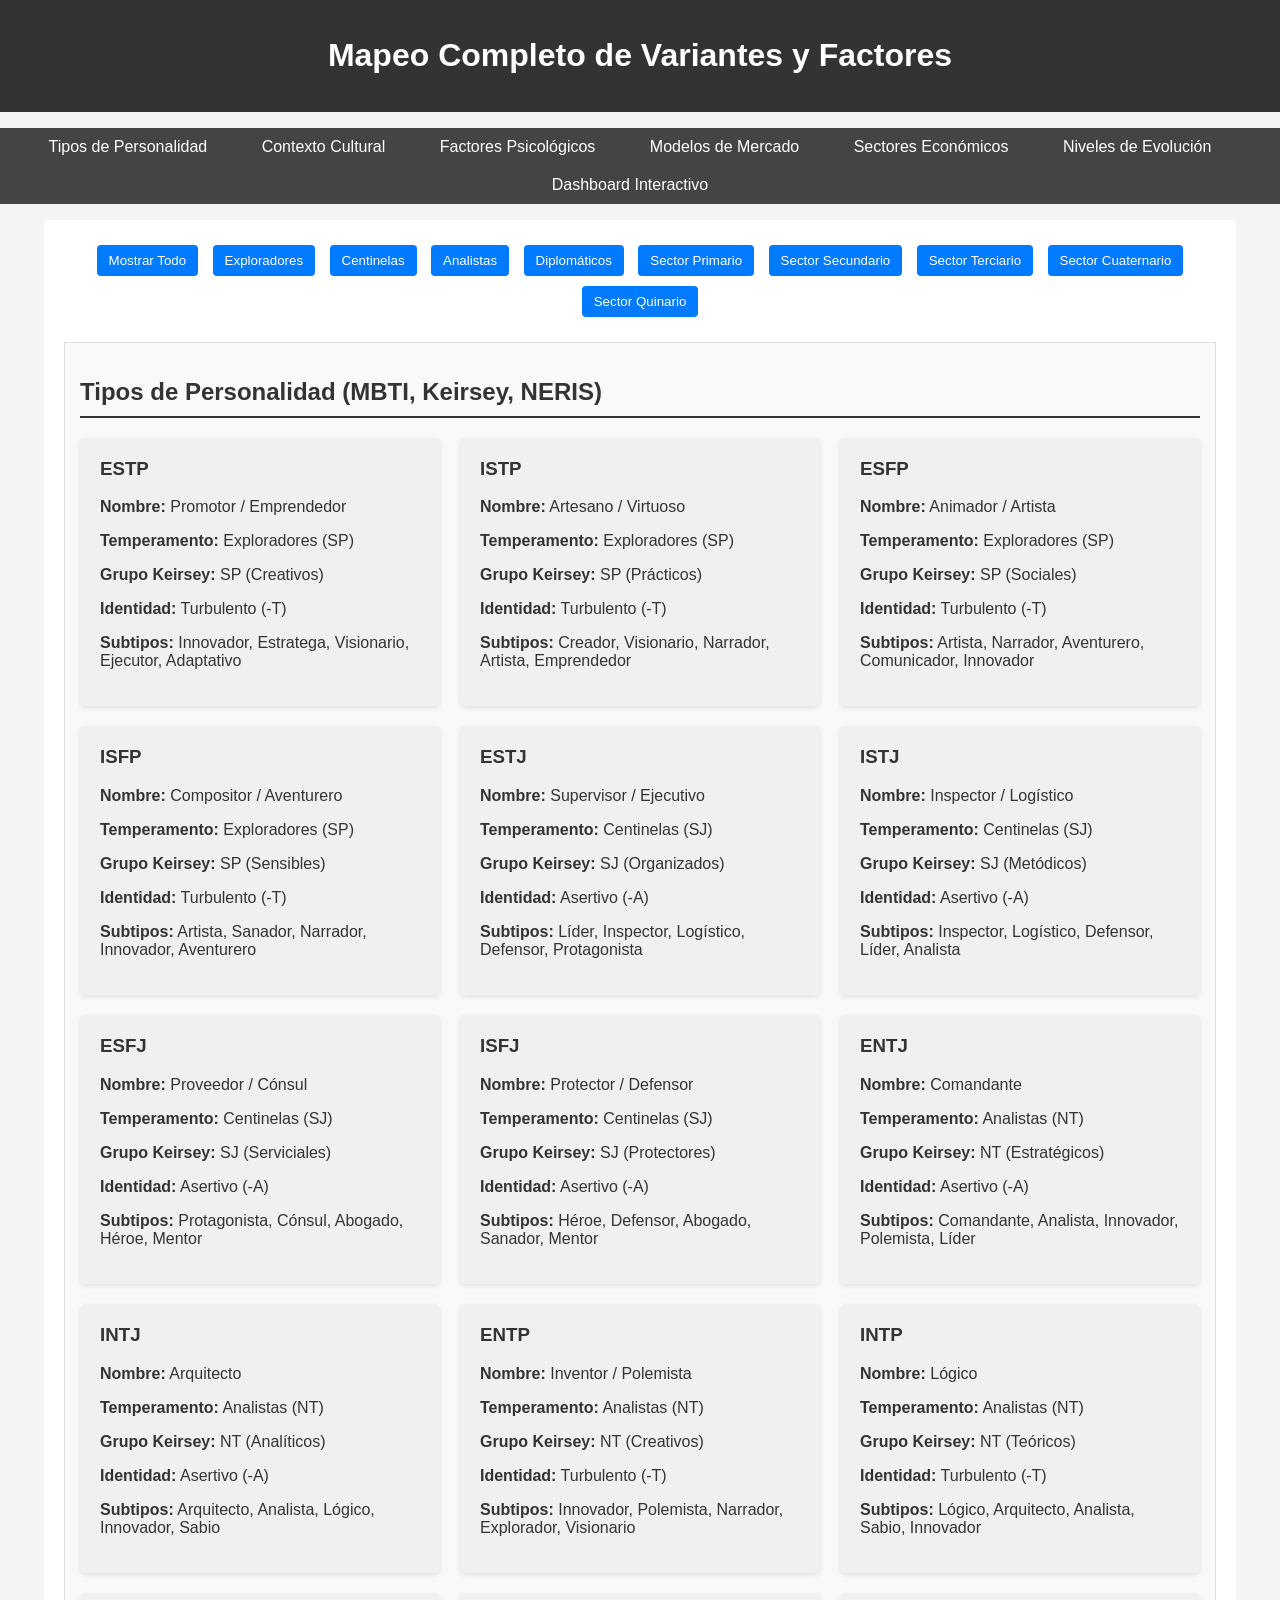
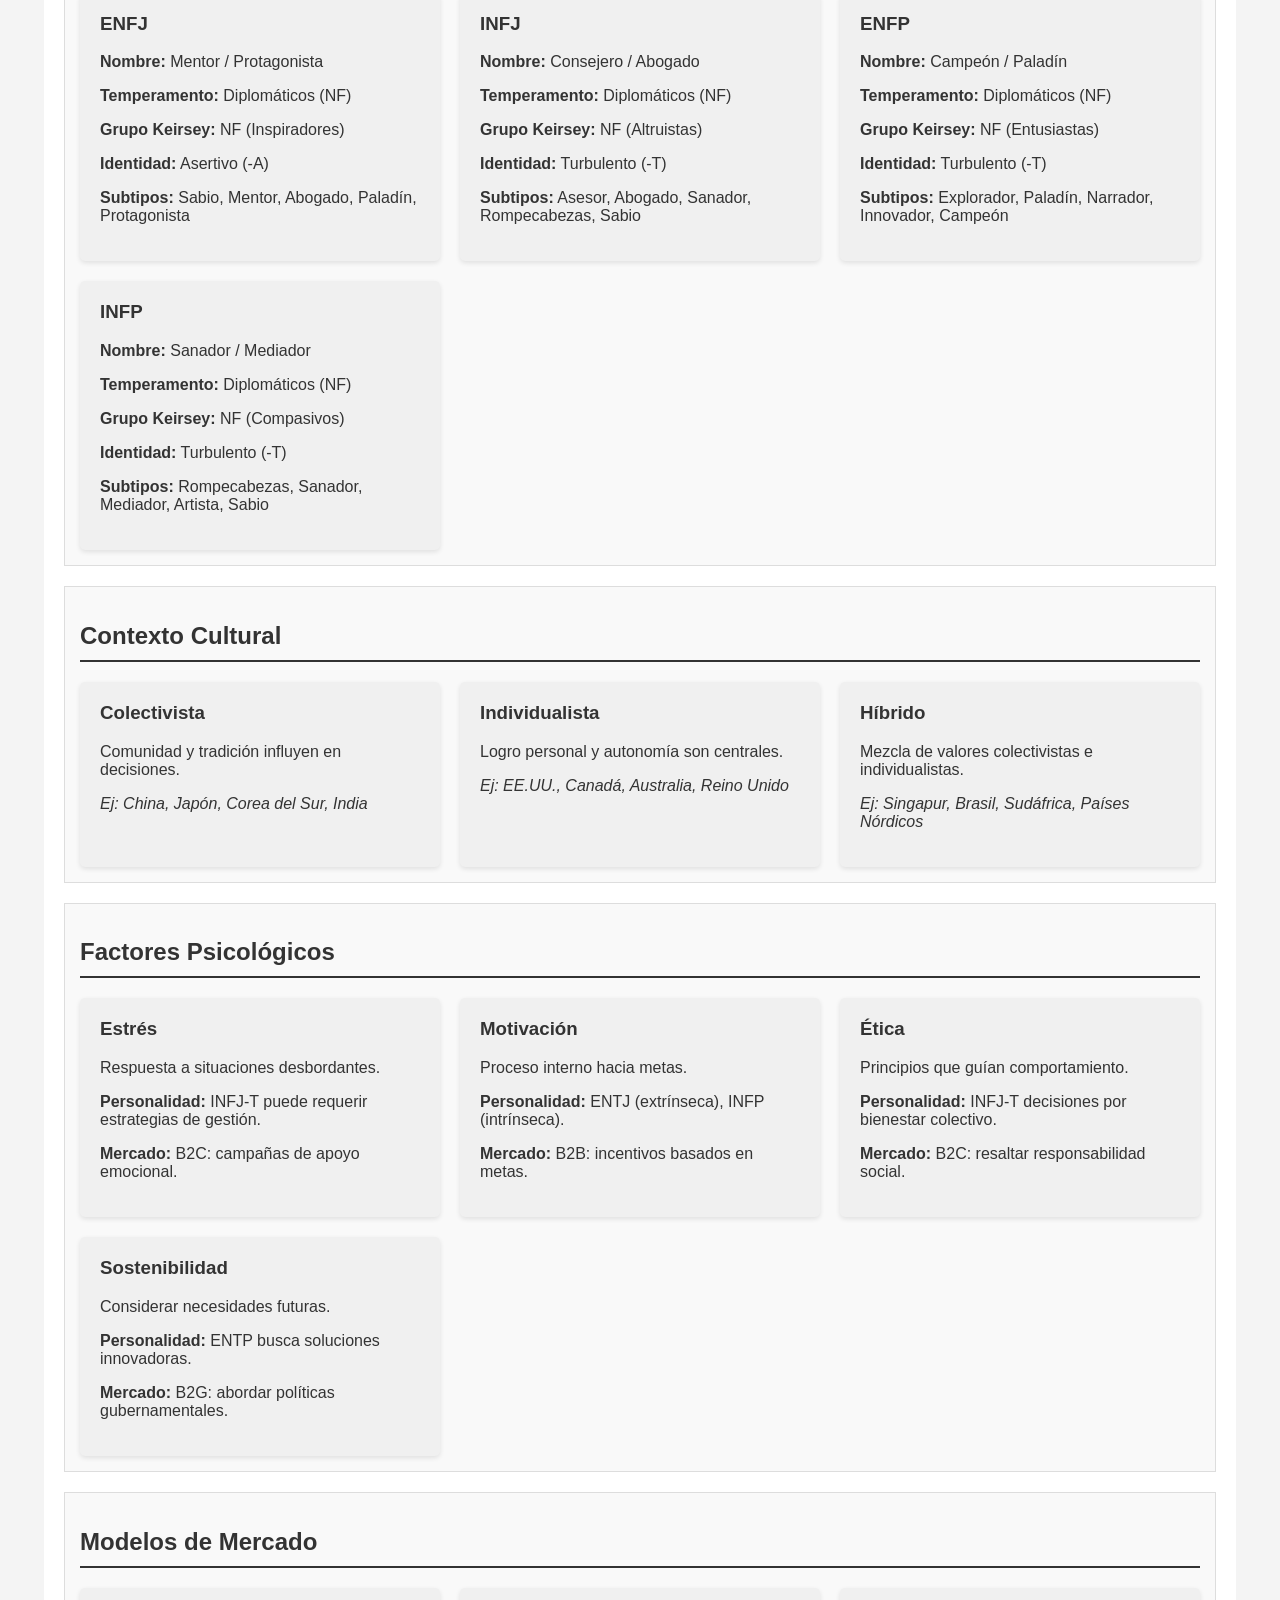
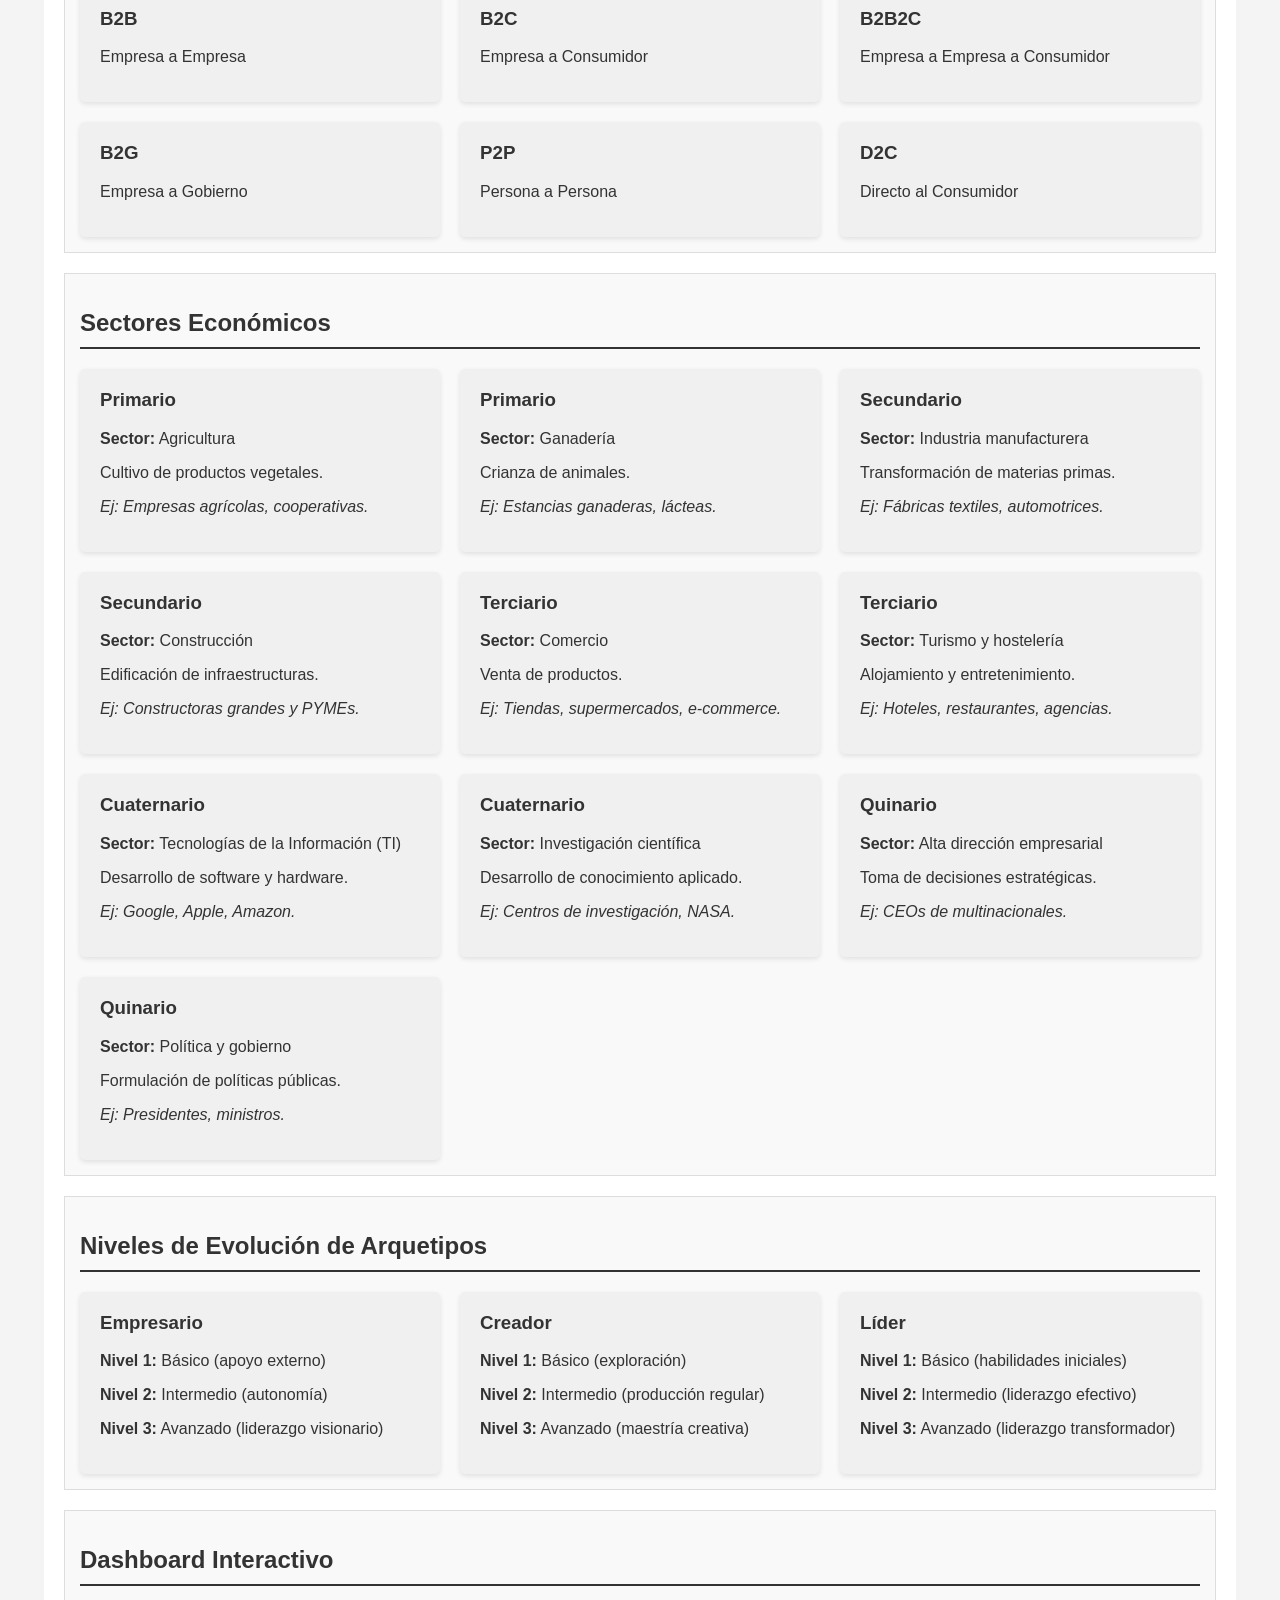
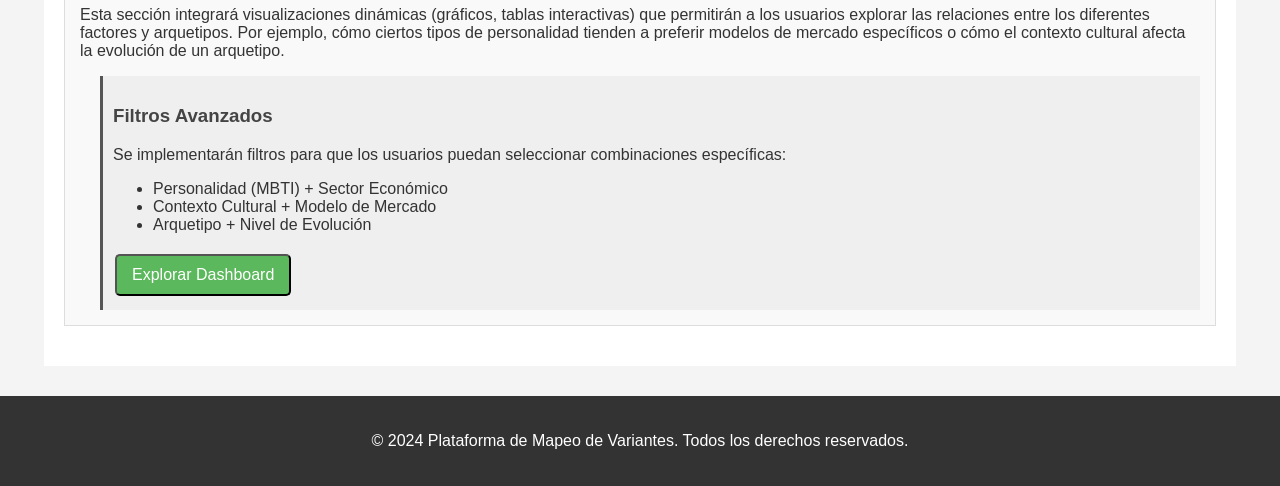
<file: app_main/templates/mapeo_variantes.html>
<!DOCTYPE html>
<html lang="es">
<head>
    <meta charset="UTF-8">
    <meta name="viewport" content="width=device-width, initial-scale=1.0">
    <title>Mapeo Completo de Variantes</title>
    <style>
        body { font-family: Arial, sans-serif; margin: 0; padding: 0; background-color: #f4f4f4; color: #333; }
        header { background-color: #333; color: #fff; padding: 1em 0; text-align: center; }
        nav ul { list-style-type: none; padding: 0; text-align: center; background-color: #444; }
        nav ul li { display: inline; margin-right: 20px; }
        nav ul li a { color: #fff; text-decoration: none; padding: 10px 15px; display: inline-block; }
        nav ul li a:hover { background-color: #555; }
        .container { width: 90%; margin: auto; overflow: hidden; padding: 20px; background-color: #fff; }
        .section { margin-bottom: 20px; padding: 15px; border: 1px solid #ddd; background-color: #f9f9f9; }
        .section h2 { color: #333; border-bottom: 2px solid #333; padding-bottom: 10px; }
        .subsection { margin-left: 20px; padding: 10px; border-left: 3px solid #555; background-color: #efefef; }
        .subsection h3 { color: #444; }
        table { width: 100%; border-collapse: collapse; margin-top: 10px; }
        th, td { border: 1px solid #ccc; padding: 8px; text-align: left; }
        th { background-color: #e9e9e9; }
        footer { text-align: center; padding: 20px; background-color: #333; color: #fff; margin-top: 30px; }
        .button { background-color: #5cb85c; color: white; padding: 10px 15px; text-align: center; text-decoration: none; display: inline-block; font-size: 16px; margin: 4px 2px; cursor: pointer; border-radius: 5px; }
        .button:hover { background-color: #4cae4c; }
        .grid-container { display: grid; grid-template-columns: repeat(auto-fit, minmax(300px, 1fr)); gap: 20px; }
        .grid-item { background-color: #f0f0f0; padding: 20px; border-radius: 5px; box-shadow: 0 2px 5px rgba(0,0,0,0.1); }
        .grid-item h3 { margin-top: 0; }
        .tooltip { position: relative; display: inline-block; cursor: pointer; }
        .tooltip .tooltiptext { visibility: hidden; width: 220px; background-color: #555; color: #fff; text-align: center; border-radius: 6px; padding: 5px 0; position: absolute; z-index: 1; bottom: 125%; left: 50%; margin-left: -110px; opacity: 0; transition: opacity 0.3s; }
        .tooltip:hover .tooltiptext { visibility: visible; opacity: 1; }
        /* Estilos adicionales para la funcionalidad de los botones de filtrado */
        .filter-buttons { margin-bottom: 20px; text-align: center; }
        .filter-buttons button { margin: 5px; padding: 8px 12px; background-color: #007bff; color: white; border: none; border-radius: 4px; cursor: pointer; }
        .filter-buttons button:hover { background-color: #0056b3; }
        .filter-buttons button.active { background-color: #0056b3; font-weight: bold; }
    </style>
</head>
<body>
    <header>
        <h1>Mapeo Completo de Variantes y Factores</h1>
    </header>
    <nav>
        <ul>
            <li><a href="#personalidad">Tipos de Personalidad</a></li>
            <li><a href="#cultura">Contexto Cultural</a></li>
            <li><a href="#psicologicos">Factores Psicológicos</a></li>
            <li><a href="#mercado">Modelos de Mercado</a></li>
            <li><a href="#sectores">Sectores Económicos</a></li>
            <li><a href="#evolucion">Niveles de Evolución</a></li>
            <li><a href="#dashboard">Dashboard Interactivo</a></li>
        </ul>
    </nav>

    <div class="container">
        <!-- Botones de Filtrado -->
        <div class="filter-buttons">
            <button onclick="filterAll()">Mostrar Todo</button>
            <button data-filter="Exploradores">Exploradores</button>
            <button data-filter="Centinelas">Centinelas</button>
            <button data-filter="Analistas">Analistas</button>
            <button data-filter="Diplomáticos">Diplomáticos</button>
            <button data-filter="Primario">Sector Primario</button>
            <button data-filter="Secundario">Sector Secundario</button>
            <button data-filter="Terciario">Sector Terciario</button>
            <button data-filter="Cuaternario">Sector Cuaternario</button>
            <button data-filter="Quinario">Sector Quinario</button>
        </div>

        <div id="personalidad" class="section">
            <h2>Tipos de Personalidad (MBTI, Keirsey, NERIS)</h2>
            <div class="grid-container" id="personalidad-grid">
                <!-- Los datos se cargarán aquí mediante JavaScript -->
            </div>
        </div>

        <div id="cultura" class="section">
            <h2>Contexto Cultural</h2>
            <div class="grid-container" id="cultura-grid">
                <!-- Los datos se cargarán aquí mediante JavaScript -->
            </div>
        </div>

        <div id="psicologicos" class="section">
            <h2>Factores Psicológicos</h2>
            <div class="grid-container" id="psicologicos-grid">
                <!-- Los datos se cargarán aquí mediante JavaScript -->
            </div>
        </div>

        <div id="mercado" class="section">
            <h2>Modelos de Mercado</h2>
            <div class="grid-container" id="mercado-grid">
                <!-- Los datos se cargarán aquí mediante JavaScript -->
            </div>
        </div>

        <div id="sectores" class="section">
            <h2>Sectores Económicos</h2>
            <div class="grid-container" id="sectores-grid">
                <!-- Los datos se cargarán aquí mediante JavaScript -->
            </div>
        </div>

        <div id="evolucion" class="section">
            <h2>Niveles de Evolución de Arquetipos</h2>
            <div class="grid-container" id="evolucion-grid">
                <!-- Los datos se cargarán aquí mediante JavaScript -->
            </div>
        </div>

        <div id="dashboard" class="section">
            <h2>Dashboard Interactivo</h2>
            <p>Esta sección integrará visualizaciones dinámicas (gráficos, tablas interactivas) que permitirán a los usuarios explorar las relaciones entre los diferentes factores y arquetipos. Por ejemplo, cómo ciertos tipos de personalidad tienden a preferir modelos de mercado específicos o cómo el contexto cultural afecta la evolución de un arquetipo.</p>
            <div class="subsection">
                <h3>Filtros Avanzados</h3>
                <p>Se implementarán filtros para que los usuarios puedan seleccionar combinaciones específicas:</p>
                <ul>
                    <li>Personalidad (MBTI) + Sector Económico</li>
                    <li>Contexto Cultural + Modelo de Mercado</li>
                    <li>Arquetipo + Nivel de Evolución</li>
                </ul>
                <button class="button" onclick="alert('Funcionalidad de Dashboard en desarrollo')">Explorar Dashboard</button>
            </div>
        </div>
    </div>

    <footer>
        <p>&copy; 2024 Plataforma de Mapeo de Variantes. Todos los derechos reservados.</p>
    </footer>

    <script>
        // Datos (simulados o para ser reemplazados por llamadas a API/DB)
        const tiposPersonalidad = [
            { tipo: 'ESTP', nombre: 'Promotor / Emprendedor', temperamento: 'Exploradores (SP)', grupoKeirsey: 'SP (Creativos)', identidad: 'Turbulento (-T)', subtipos: 'Innovador, Estratega, Visionario, Ejecutor, Adaptativo', tooltip: 'Práctico y orientado a resultados.' },
            { tipo: 'ISTP', nombre: 'Artesano / Virtuoso', temperamento: 'Exploradores (SP)', grupoKeirsey: 'SP (Prácticos)', identidad: 'Turbulento (-T)', subtipos: 'Creador, Visionario, Narrador, Artista, Emprendedor', tooltip: 'Lógico y hábil con herramientas.' },
            { tipo: 'ESFP', nombre: 'Animador / Artista', temperamento: 'Exploradores (SP)', grupoKeirsey: 'SP (Sociales)', identidad: 'Turbulento (-T)', subtipos: 'Artista, Narrador, Aventurero, Comunicador, Innovador', tooltip: 'Espontáneo y entusiasta.' },
            { tipo: 'ISFP', nombre: 'Compositor / Aventurero', temperamento: 'Exploradores (SP)', grupoKeirsey: 'SP (Sensibles)', identidad: 'Turbulento (-T)', subtipos: 'Artista, Sanador, Narrador, Innovador, Aventurero', tooltip: 'Encantador y artístico.' },
            { tipo: 'ESTJ', nombre: 'Supervisor / Ejecutivo', temperamento: 'Centinelas (SJ)', grupoKeirsey: 'SJ (Organizados)', identidad: 'Asertivo (-A)', subtipos: 'Líder, Inspector, Logístico, Defensor, Protagonista', tooltip: 'Organizado y decidido.' },
            { tipo: 'ISTJ', nombre: 'Inspector / Logístico', temperamento: 'Centinelas (SJ)', grupoKeirsey: 'SJ (Metódicos)', identidad: 'Asertivo (-A)', subtipos: 'Inspector, Logístico, Defensor, Líder, Analista', tooltip: 'Práctico y responsable.' },
            { tipo: 'ESFJ', nombre: 'Proveedor / Cónsul', temperamento: 'Centinelas (SJ)', grupoKeirsey: 'SJ (Serviciales)', identidad: 'Asertivo (-A)', subtipos: 'Protagonista, Cónsul, Abogado, Héroe, Mentor', tooltip: 'Compasivo y sociable.' },
            { tipo: 'ISFJ', nombre: 'Protector / Defensor', temperamento: 'Centinelas (SJ)', grupoKeirsey: 'SJ (Protectores)', identidad: 'Asertivo (-A)', subtipos: 'Héroe, Defensor, Abogado, Sanador, Mentor', tooltip: 'Dedicado y cálido.' },
            { tipo: 'ENTJ', nombre: 'Comandante', temperamento: 'Analistas (NT)', grupoKeirsey: 'NT (Estratégicos)', identidad: 'Asertivo (-A)', subtipos: 'Comandante, Analista, Innovador, Polemista, Líder', tooltip: 'Audaz e imaginativo.' },
            { tipo: 'INTJ', nombre: 'Arquitecto', temperamento: 'Analistas (NT)', grupoKeirsey: 'NT (Analíticos)', identidad: 'Asertivo (-A)', subtipos: 'Arquitecto, Analista, Lógico, Innovador, Sabio', tooltip: 'Estratégico y pensador.' },
            { tipo: 'ENTP', nombre: 'Inventor / Polemista', temperamento: 'Analistas (NT)', grupoKeirsey: 'NT (Creativos)', identidad: 'Turbulento (-T)', subtipos: 'Innovador, Polemista, Narrador, Explorador, Visionario', tooltip: 'Curioso e ingenioso.' },
            { tipo: 'INTP', nombre: 'Lógico', temperamento: 'Analistas (NT)', grupoKeirsey: 'NT (Teóricos)', identidad: 'Turbulento (-T)', subtipos: 'Lógico, Arquitecto, Analista, Sabio, Innovador', tooltip: 'Inventivo y analítico.' },
            { tipo: 'ENFJ', nombre: 'Mentor / Protagonista', temperamento: 'Diplomáticos (NF)', grupoKeirsey: 'NF (Inspiradores)', identidad: 'Asertivo (-A)', subtipos: 'Sabio, Mentor, Abogado, Paladín, Protagonista', tooltip: 'Carismático e inspirador.' },
            { tipo: 'INFJ', nombre: 'Consejero / Abogado', temperamento: 'Diplomáticos (NF)', grupoKeirsey: 'NF (Altruistas)', identidad: 'Turbulento (-T)', subtipos: 'Asesor, Abogado, Sanador, Rompecabezas, Sabio', tooltip: 'Perspicaz e idealista.' },
            { tipo: 'ENFP', nombre: 'Campeón / Paladín', temperamento: 'Diplomáticos (NF)', grupoKeirsey: 'NF (Entusiastas)', identidad: 'Turbulento (-T)', subtipos: 'Explorador, Paladín, Narrador, Innovador, Campeón', tooltip: 'Creativo y sociable.' },
            { tipo: 'INFP', nombre: 'Sanador / Mediador', temperamento: 'Diplomáticos (NF)', grupoKeirsey: 'NF (Compasivos)', identidad: 'Turbulento (-T)', subtipos: 'Rompecabezas, Sanador, Mediador, Artista, Sabio', tooltip: 'Amable y altruista.' }
        ];

        const contextosCulturales = [
            { tipo: 'Colectivista', descripcion: 'Comunidad y tradición influyen en decisiones.', ejemplos: 'China, Japón, Corea del Sur, India', tooltip: 'Énfasis en el grupo.' },
            { tipo: 'Individualista', descripcion: 'Logro personal y autonomía son centrales.', ejemplos: 'EE.UU., Canadá, Australia, Reino Unido', tooltip: 'Énfasis en el individuo.' },
            { tipo: 'Híbrido', descripcion: 'Mezcla de valores colectivistas e individualistas.', ejemplos: 'Singapur, Brasil, Sudáfrica, Países Nórdicos', tooltip: 'Balance entre grupo e individuo.' }
        ];

        const factoresPsicologicos = [
            { factor: 'Estrés', descripcion: 'Respuesta a situaciones desbordantes.', ajustePersonalidad: 'INFJ-T puede requerir estrategias de gestión.', ajusteMercado: 'B2C: campañas de apoyo emocional.', tooltip: 'Manejo del estrés es clave.' },
            { factor: 'Motivación', descripcion: 'Proceso interno hacia metas.', ajustePersonalidad: 'ENTJ (extrínseca), INFP (intrínseca).', ajusteMercado: 'B2B: incentivos basados en metas.', tooltip: 'Impulso para actuar.' },
            { factor: 'Ética', descripcion: 'Principios que guían comportamiento.', ajustePersonalidad: 'INFJ-T decisiones por bienestar colectivo.', ajusteMercado: 'B2C: resaltar responsabilidad social.', tooltip: 'Conducta moral.' },
            { factor: 'Sostenibilidad', descripcion: 'Considerar necesidades futuras.', ajustePersonalidad: 'ENTP busca soluciones innovadoras.', ajusteMercado: 'B2G: abordar políticas gubernamentales.', tooltip: 'Impacto a largo plazo.' }
        ];

        const modelosMercado = [
            { tipo: 'B2B', descripcion: 'Empresa a Empresa', tooltip: 'Transacciones entre negocios.' },
            { tipo: 'B2C', descripcion: 'Empresa a Consumidor', tooltip: 'Negocios venden a individuos.' },
            { tipo: 'B2B2C', descripcion: 'Empresa a Empresa a Consumidor', tooltip: 'Negocio sirve a otro que sirve al consumidor.' },
            { tipo: 'B2G', descripcion: 'Empresa a Gobierno', tooltip: 'Negocios venden a entidades públicas.' },
            { tipo: 'P2P', descripcion: 'Persona a Persona', tooltip: 'Intercambio directo entre individuos.' },
            { tipo: 'D2C', descripcion: 'Directo al Consumidor', tooltip: 'Marcas venden sin intermediarios.' }
        ];

        const sectoresEconomicos = [
            { tipo_sector: 'Primario', sector: 'Agricultura', descripcion: 'Cultivo de productos vegetales.', ejemplos: 'Empresas agrícolas, cooperativas.', tooltip:'Extracción de recursos naturales.' },
            { tipo_sector: 'Primario', sector: 'Ganadería', descripcion: 'Crianza de animales.', ejemplos: 'Estancias ganaderas, lácteas.', tooltip:'Cría de animales.' },
            { tipo_sector: 'Secundario', sector: 'Industria manufacturera', descripcion: 'Transformación de materias primas.', ejemplos: 'Fábricas textiles, automotrices.', tooltip:'Transformación de materias primas.' },
            { tipo_sector: 'Secundario', sector: 'Construcción', descripcion: 'Edificación de infraestructuras.', ejemplos: 'Constructoras grandes y PYMEs.', tooltip:'Edificación y obras.' },
            { tipo_sector: 'Terciario', sector: 'Comercio', descripcion: 'Venta de productos.', ejemplos: 'Tiendas, supermercados, e-commerce.', tooltip:'Servicios y comercio.' },
            { tipo_sector: 'Terciario', sector: 'Turismo y hostelería', descripcion: 'Alojamiento y entretenimiento.', ejemplos: 'Hoteles, restaurantes, agencias.', tooltip:'Servicios turísticos.' },
            { tipo_sector: 'Cuaternario', sector: 'Tecnologías de la Información (TI)', descripcion: 'Desarrollo de software y hardware.', ejemplos: 'Google, Apple, Amazon.', tooltip:'Conocimiento e información.' },
            { tipo_sector: 'Cuaternario', sector: 'Investigación científica', descripcion: 'Desarrollo de conocimiento aplicado.', ejemplos: 'Centros de investigación, NASA.', tooltip:'Investigación y desarrollo.' },
            { tipo_sector: 'Quinario', sector: 'Alta dirección empresarial', descripcion: 'Toma de decisiones estratégicas.', ejemplos: 'CEOs de multinacionales.', tooltip:'Decisiones de alto nivel.' },
            { tipo_sector: 'Quinario', sector: 'Política y gobierno', descripcion: 'Formulación de políticas públicas.', ejemplos: 'Presidentes, ministros.', tooltip:'Liderazgo y política.' }
        ];

        const nivelesEvolucion = [
            { arquetipo: 'Empresario', nivel1: 'Básico (apoyo externo)', nivel2: 'Intermedio (autonomía)', nivel3: 'Avanzado (liderazgo visionario)', tooltip: 'Desarrollo empresarial.' },
            { arquetipo: 'Creador', nivel1: 'Básico (exploración)', nivel2: 'Intermedio (producción regular)', nivel3: 'Avanzado (maestría creativa)', tooltip: 'Evolución de la creatividad.' },
            { arquetipo: 'Líder', nivel1: 'Básico (habilidades iniciales)', nivel2: 'Intermedio (liderazgo efectivo)', nivel3: 'Avanzado (liderazgo transformador)', tooltip: 'Crecimiento en liderazgo.' }
        ];

        function createCard(item, type) {
            const card = document.createElement('div');
            card.className = 'grid-item tooltip';
            let content = `<h3>${item.tipo || item.factor || item.arquetipo || item.tipo_sector || 'Dato'}</h3>`;

            if (type === 'personalidad') {
                content += `<p><strong>Nombre:</strong> ${item.nombre}</p>`;
                content += `<p><strong>Temperamento:</strong> ${item.temperamento}</p>`;
                content += `<p><strong>Grupo Keirsey:</strong> ${item.grupoKeirsey}</p>`;
                content += `<p><strong>Identidad:</strong> ${item.identidad}</p>`;
                content += `<p><strong>Subtipos:</strong> ${item.subtipos}</p>`;
                // Añadir clase de filtro basada en el temperamento
                if (item.temperamento) card.dataset.category = item.temperamento.split(' ')[0];
            } else if (type === 'cultura') {
                content += `<p>${item.descripcion}</p><p><em>Ej: ${item.ejemplos}</em></p>`;
            } else if (type === 'psicologicos') {
                content += `<p>${item.descripcion}</p>`;
                content += `<p><strong>Personalidad:</strong> ${item.ajustePersonalidad}</p>`;
                content += `<p><strong>Mercado:</strong> ${item.ajusteMercado}</p>`;
            } else if (type === 'mercado') {
                content += `<p>${item.descripcion}</p>`;
            } else if (type === 'sectores') {
                content += `<p><strong>Sector:</strong> ${item.sector}</p>`;
                content += `<p>${item.descripcion}</p><p><em>Ej: ${item.ejemplos}</em></p>`;
                 // Añadir clase de filtro basada en el tipo_sector
                if (item.tipo_sector) card.dataset.category = item.tipo_sector;
            } else if (type === 'evolucion') {
                content += `<p><strong>Nivel 1:</strong> ${item.nivel1}</p>`;
                content += `<p><strong>Nivel 2:</strong> ${item.nivel2}</p>`;
                content += `<p><strong>Nivel 3:</strong> ${item.nivel3}</p>`;
            }

            content += `<span class="tooltiptext">${item.tooltip || 'Más información aquí.'}</span>`;
            card.innerHTML = content;
            return card;
        }

        function loadData() {
            const personalidadGrid = document.getElementById('personalidad-grid');
            tiposPersonalidad.forEach(item => personalidadGrid.appendChild(createCard(item, 'personalidad')));

            const culturaGrid = document.getElementById('cultura-grid');
            contextosCulturales.forEach(item => culturaGrid.appendChild(createCard(item, 'cultura')));

            const psicologicosGrid = document.getElementById('psicologicos-grid');
            factoresPsicologicos.forEach(item => psicologicosGrid.appendChild(createCard(item, 'psicologicos')));

            const mercadoGrid = document.getElementById('mercado-grid');
            modelosMercado.forEach(item => mercadoGrid.appendChild(createCard(item, 'mercado')));

            const sectoresGrid = document.getElementById('sectores-grid');
            sectoresEconomicos.forEach(item => sectoresGrid.appendChild(createCard(item, 'sectores')));

            const evolucionGrid = document.getElementById('evolucion-grid');
            nivelesEvolucion.forEach(item => evolucionGrid.appendChild(createCard(item, 'evolucion')));

            setupFilterButtons();
        }

        function setupFilterButtons() {
            const buttons = document.querySelectorAll('.filter-buttons button[data-filter]');
            buttons.forEach(button => {
                button.addEventListener('click', function() {
                    const filter = this.dataset.filter;
                    filterCards(filter);
                    // Manejar clase activa para el botón
                    document.querySelectorAll('.filter-buttons button').forEach(btn => btn.classList.remove('active'));
                    this.classList.add('active');
                });
            });
        }

        function filterCards(filter) {
            const allCards = document.querySelectorAll('.grid-item');
            allCards.forEach(card => {
                if (card.dataset.category === filter) {
                    card.style.display = '';
                } else {
                    card.style.display = 'none';
                }
            });
        }

        function filterAll() {
            const allCards = document.querySelectorAll('.grid-item');
            allCards.forEach(card => {
                card.style.display = '';
            });
            document.querySelectorAll('.filter-buttons button').forEach(btn => btn.classList.remove('active'));
            document.querySelector('.filter-buttons button[onclick="filterAll()"]').classList.add('active');
        }


        window.onload = loadData;
    </script>
</body>
</html>
</file>
